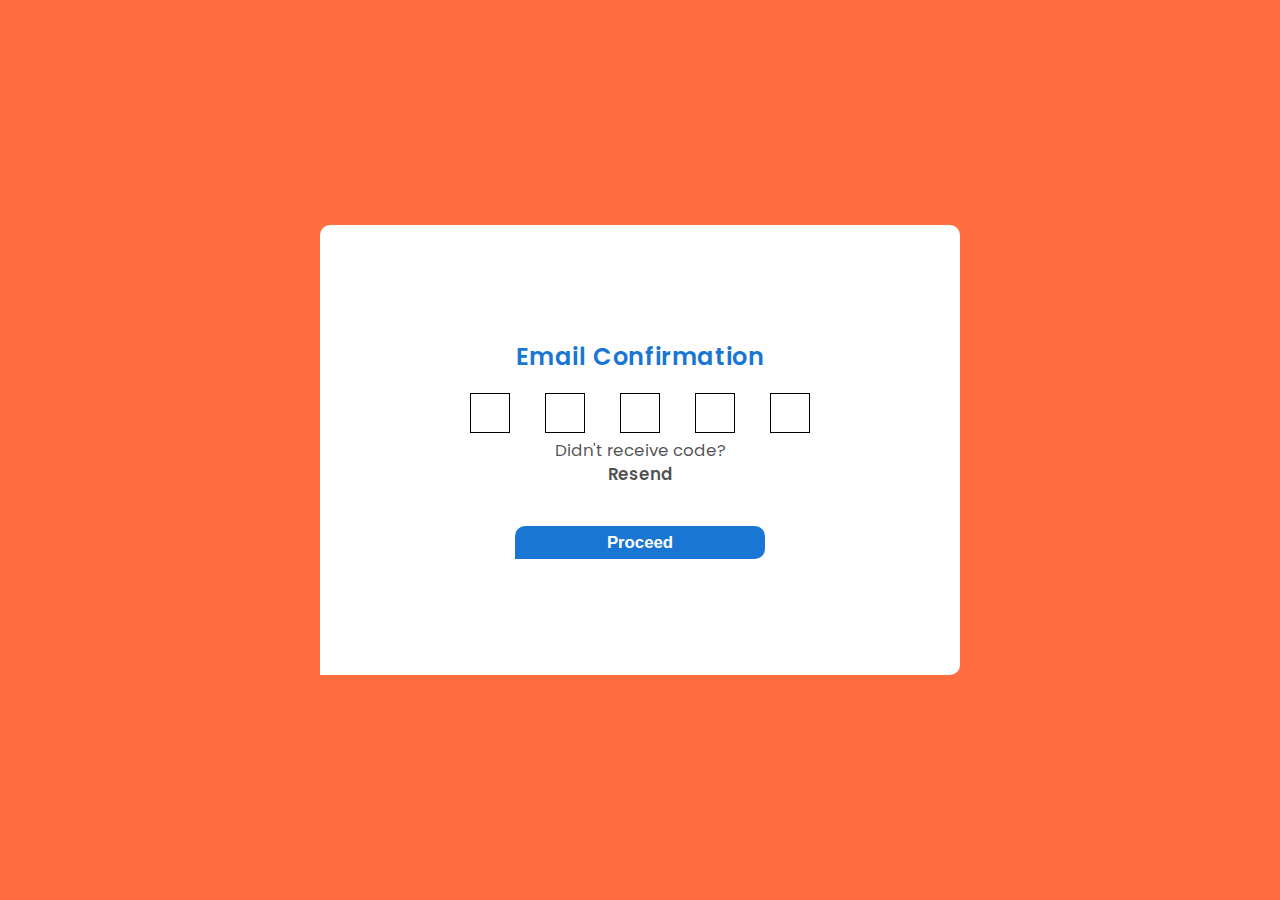
<file: Email_Verf/index.html>
<!DOCTYPE html>
<html lang="en">
<head>
    <meta charset="UTF-8">
    <meta http-equiv="X-UA-Compatible" content="IE=edge">
    <meta name="viewport" content="width=device-width, initial-scale=1.0">
    <link rel="preconnect" href="https://fonts.googleapis.com">
    <link rel="preconnect" href="https://fonts.gstatic.com" crossorigin>
    <link href="https://fonts.googleapis.com/css2?family=Poppins:wght@400;500;600;700&family=Quantico:ital@&family=Roboto:wght@300;400;500;700&display=swap" rel="stylesheet">
    <link rel="stylesheet" href="emailstyle.css">
    <title>Email Verification</title>
</head>
<body>
    <div class="email_verification_section">
        <div class="email_verification_section_inner">
            <h2>Email Confirmation</h2>
            <div class="input_box_container">
                <div class="input_box"></div>
                <div class="input_box"></div>
                <div class="input_box"></div>
                <div class="input_box"></div>
                <div class="input_box"></div>
            </div>
            <p class="light">Didn't receive code?</p>
            <p class="bold">Resend</p>

            <a href="/DuFanvar_Project/Home_Page/home_2.html"><button type="button" class="emailbtn">Proceed</button></a>
        </div>
    </div>
</body>
</html>
</file>
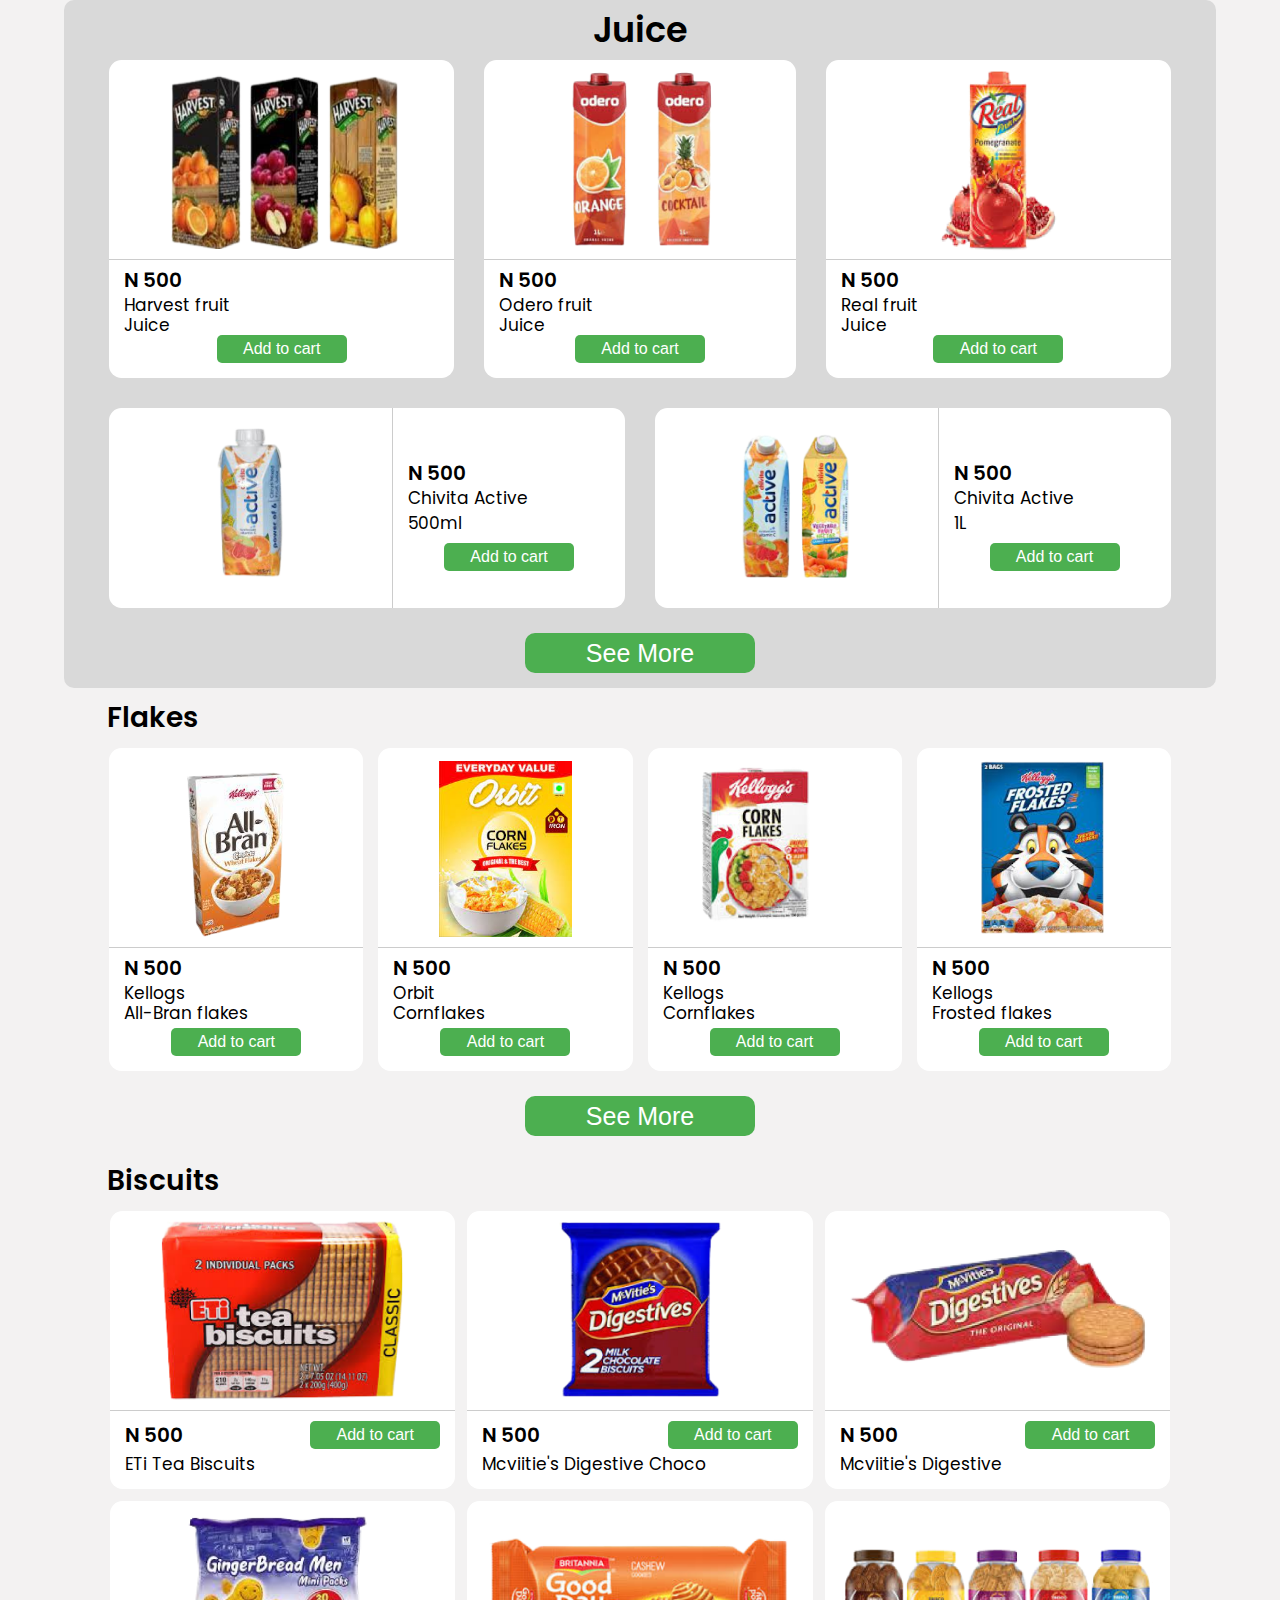
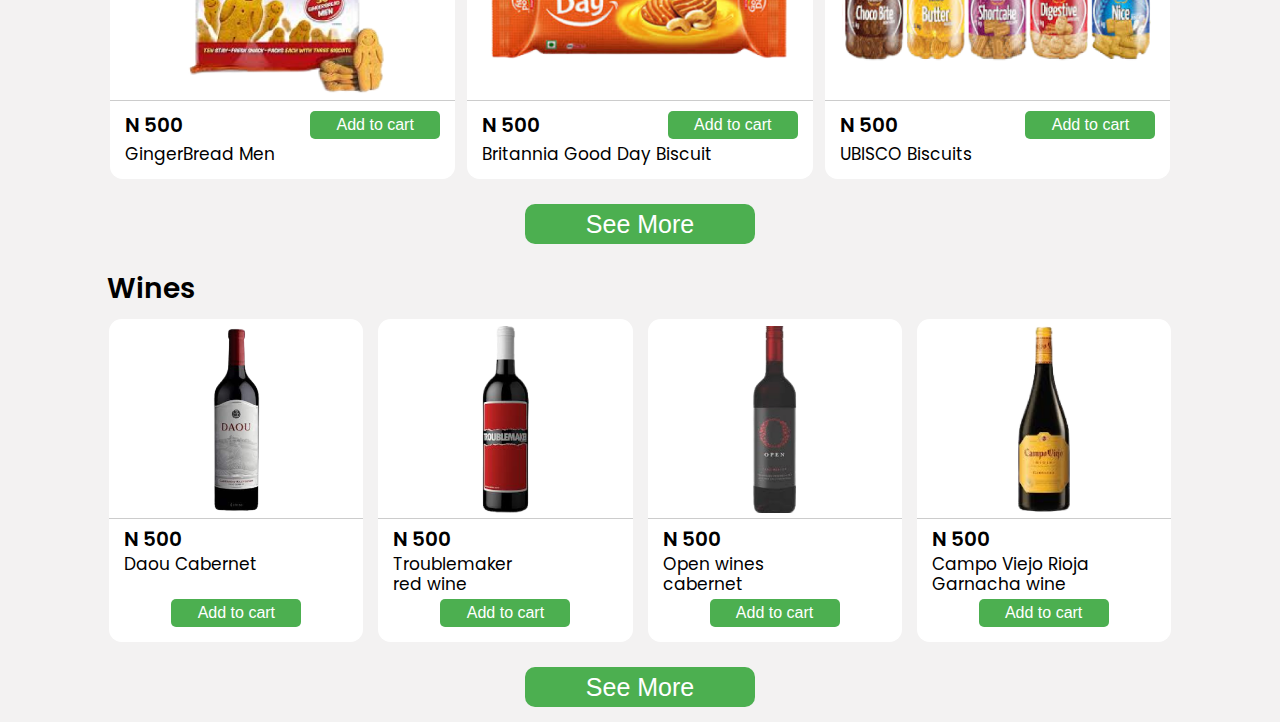
<file: Order/index.html>
<!DOCTYPE html>
<html lang="en">
<head>
    <meta charset="UTF-8">
    <meta http-equiv="X-UA-Compatible" content="IE=edge">
    <meta name="viewport" content="width=device-width, initial-scale=1.0">
    <link rel="preconnect" href="https://fonts.googleapis.com">
    <link rel="preconnect" href="https://fonts.gstatic.com" crossorigin>
    <link href="https://fonts.googleapis.com/css2?family=Poppins:wght@400;500;600;700&family=Quantico:ital@1&family=Roboto:wght@300;400;500;700&display=swap" rel="stylesheet">
    <link rel="stylesheet" href="order.css">
    <title>Order</title>
</head>
<body>
    <section class="header">

    </section>

    <section class="dufanvar_juice">
        <h1 class="text-center">Juice</h1>
        <div class="dufanvar_juice_row-3">
            <div class="dufanvar_juice_row-3_one">
                <div class="figure border-bottom">
                    <img src="/Images/dufanvar_harvest.png" alt="harvest juice" >
                </div>
                <div class="description">
                    <h1>N 500</h1>
                    <p>Harvest fruit <br>Juice</p>
                    <div class="button-container">
                        <button type="button" class="addBtn">Add to cart</button>
                    </div>
                </div>
            </div>
            <div class="dufanvar_juice_row-3_two">
                <div class="figure border-bottom">
                    <img src="/Images/dufanvar_odero.png" alt="Odero fruit juice">
                </div>
                <div class="description">
                    <h1>N 500</h1>
                    <p>Odero fruit <br>Juice</p>
                    <div class="button-container">
                        <button type="button" class="addBtn">Add to cart</button>
                    </div>
                </div>
            </div>
            <div class="dufanvar_juice_row-3_three">
                <div class="figure border-bottom" >
                    <img src="/Images/dufanvar_red.png" alt="Real fruit juice">
                </div>
                <div class="description">
                    <h1>N 500</h1>
                    <p>Real fruit <br>Juice</p>
                    <div class="button-container">
                        <button type="button" class="addBtn">Add to cart</button>
                    </div>
                </div>
            </div>
        </div>
        <div class="dufanvar_juice_row-2">
            <div class="dufanvar_juice_row-2_one">
                <div class="figure border-right">
                    <img src="/Images/dufanvar_active.png" alt="chivita active">
                </div>
                <div class="description des-width">
                    <h1>N 500</h1>
                    <p>Chivita Active</p>
                    <p class="margin-bottom">500ml</p>
                    <div class="button-container">
                        <button type="button" class="addBtn">Add to cart</button>
                    </div>
                </div>
            </div>
            <div class="dufanvar_juice_row-2_two">
                <div class="figure border-right">
                    <img src="/Images/dufanvar_active_2.png" alt="chivita active">
                </div>
                <div class="description des-width">
                    <h1>N 500</h1>
                    <p>Chivita Active</p>
                    <p class="margin-bottom">1L</p>
                    <div class="button-container">
                        <button type="button" class="addBtn">Add to cart</button>
                    </div>
                </div>
            </div>
        </div>

        <div class="button-container">
            <button type="button" class="seeBtn">See More</button>

        </div>
    </section>

    <section class="dufanvar_flakes">
        <h2>Flakes</h2>
        <div class="dufanvar_flakes-row">
            <div class="dufanvar_flakes-row_one">
                <div class="figure border-bottom">
                    <img src="/Images/dufanvar_all-bran_flakes.png" alt="Kellogs all-bran flakes" >
                </div>
                <div class="description">
                    <h1>N 500</h1>
                    <p>Kellogs <br>All-Bran flakes</p>
                    <div class="button-container">
                        <button type="button" class="addBtn">Add to cart</button>
                    </div>
                </div>
            </div>
            <div class="dufanvar_flakes-row_two">
                <div class="figure border-bottom">
                    <img src="/Images/dufanvar_orbit_flakes.png" alt="orbit cornflakes" >
                </div>
                <div class="description">
                    <h1>N 500</h1>
                    <p>Orbit <br>Cornflakes</p>
                    <div class="button-container">
                        <button type="button" class="addBtn">Add to cart</button>
                    </div>
                </div>
            </div>
            <div class="dufanvar_flakes-row_three">
                <div class="figure border-bottom">
                    <img src="/Images/dufanvar_kellogg_flakes.png" alt="Kellogs cornflakes" >
                </div>
                <div class="description">
                    <h1>N 500</h1>
                    <p>Kellogs <br>Cornflakes</p>
                    <div class="button-container">
                        <button type="button" class="addBtn">Add to cart</button>
                    </div>
                </div>
            </div>
            <div class="dufanvar_flakes-row_four">
                <div class="figure border-bottom">
                    <img src="/Images/dufanvar_foster_flakes.png" alt="Kellogs frosted flakes" >
                </div>
                <div class="description">
                    <h1>N 500</h1>
                    <p>Kellogs <br>Frosted flakes</p>
                    <div class="button-container">
                        <button type="button" class="addBtn">Add to cart</button>
                    </div>
                </div>
            </div>
        </div>

        <div class="button-container">
            <button type="button" class="seeBtn">See More</button>

        </div>
    </section>

    <section class="dufanvar_biscuits">
        <h2>Biscuits</h2>
        <div class="dufanvar_biscuits_row">
            <div class="dufanvar_biscuits_row_one">
                <div class="figure border-bottom">
                    <img src="/Images/dufanvar_Eti_biscuits.png" alt="ETi Tea Biscuits" >
                </div>
                <div class="description">
                    <div class="price">
                        <h1>N 500</h1>
                        <div class="button-container">
                            <button type="button" class="addBtn" >Add to cart</button>
                        </div>
                    </div>
                    <p>ETi Tea Biscuits</p>
                </div>
            </div>
            <div class="dufanvar_biscuits_row_two">
                <div class="figure border-bottom">
                    <img src="/Images/dufanvar_digestive_choco.png" alt="Mcviitie's Digestive choco" >
                </div>
                <div class="description">
                    <div class="price">
                        <h1>N 500</h1>
                        <div class="button-container">
                            <button type="button" class="addBtn" >Add to cart</button>
                        </div>
                    </div>
                    <p>Mcviitie's Digestive Choco</p>

                </div>
            </div>
            <div class="dufanvar_biscuits_row_three">
                <div class="figure border-bottom">
                    <img src="/Images/dufanvar_digestive.png" alt="Mcviitie's Digestive" >
                </div>
                <div class="description">
                    <div class="price">
                        <h1>N 500</h1>
                        <div class="button-container">
                            <button type="button" class="addBtn" >Add to cart</button>
                        </div>
                    </div>
                    <p>Mcviitie's Digestive</p>
                    
                </div>
            </div>
            <div class="dufanvar_biscuits_row_four">
                <div class="figure border-bottom">
                    <img src="/Images/dufanvar_ginger_bread.png" alt="ginger bread men" >
                </div>
                <div class="description">
                    <div class="price">
                        <h1>N 500</h1>
                        <div class="button-container">
                            <button type="button" class="addBtn" >Add to cart</button>
                        </div>
                    </div>
                    <p>GingerBread Men</p>
                    
                </div>
            </div>
            <div class="dufanvar_biscuits_row_five">
                <div class="figure border-bottom">
                    <img src="/Images/dufanvar_good_day.png" alt="Britannia Good day Biscuit" >
                </div>
                <div class="description">
                    <div class="price">
                        <h1>N 500</h1>
                        <div class="button-container">
                            <button type="button" class="addBtn" >Add to cart</button>
                        </div>
                    </div>
                    <p>Britannia Good Day Biscuit</p>
                </div>
            </div>
            <div class="dufanvar_biscuits_row_six">
                <div class="figure border-bottom">
                    <img src="/Images/dufanvar_ubisco.png" alt="UBISCO Biscuits" >
                </div>
                <div class="description">
                    <div class="price">
                        <h1>N 500</h1>
                        <div class="button-container">
                            <button type="button" class="addBtn" >Add to cart</button>
                        </div>
                    </div>
                    <p>UBISCO Biscuits</p>
                </div>
            </div>
        </div>
        <div class="button-container">
            <button type="button" class="seeBtn">See More</button>

        </div>
    </section>

    <section class="dufanvar_wines">
        <h2>Wines</h2>
        <div class="dufanvar_wines-row">
            <div class="dufanvar_wines-row_one">
                <div class="figure border-bottom">
                    <img src="/Images/dufanvar_daodu.png" alt="Daou Cabernet" >
                </div>
                <div class="description">
                    <h1>N 500</h1>
                    <p>Daou Cabernet<br> <br> </p>
                    <div class="button-container">
                        <button type="button" class="addBtn">Add to cart</button>
                    </div>
                </div>
            </div>
            <div class="dufanvar_wines-row_two">
                <div class="figure border-bottom">
                    <img src="/Images/dufanvar_red_wine.png" alt="Troublemaker red wine" >
                </div>
                <div class="description">
                    <h1>N 500</h1>
                    <p>Troublemaker <br>red wine</p>
                    <div class="button-container">
                        <button type="button" class="addBtn">Add to cart</button>
                    </div>
                </div>
            </div>
            <div class="dufanvar_wines-row_three">
                <div class="figure border-bottom">
                    <img src="/Images/dufanvar_open-wine.png" alt="open wines cabernet" >
                </div>
                <div class="description">
                    <h1>N 500</h1>
                    <p>Open wines<br> cabernet</p>
                    <div class="button-container">
                        <button type="button" class="addBtn">Add to cart</button>
                    </div>
                </div>
            </div>
            <div class="dufanvar_wines-row_four">
                <div class="figure border-bottom">
                    <img src="/Images/dufanvar_garnacha_wine.png" alt="campo viejo rioja garnacha wine" >
                </div>
                <div class="description">
                    <h1>N 500</h1>
                    <p>Campo Viejo Rioja <br>Garnacha wine</p>
                    <div class="button-container">
                        <button type="button" class="addBtn">Add to cart</button>
                    </div>
                </div>
            </div>
        </div>

        <div class="button-container">
            <button type="button" class="seeBtn">See More</button>

        </div>
    </section>

    <section class="footer">
        
    </section>
</body>
</html>
</file>
<file: Email_Verf/emailstyle.css>
* {
  padding: 0;
  margin: 0;
  -webkit-box-sizing: border-box;
          box-sizing: border-box;
}

body {
  font-family: "Poppins", sans-serif;
  font-style: normal;
}

.email_verification_section {
  display: -webkit-box;
  display: -ms-flexbox;
  display: flex;
  -webkit-box-pack: center;
      -ms-flex-pack: center;
          justify-content: center;
  -webkit-box-align: center;
      -ms-flex-align: center;
          align-items: center;
  background-color: #ff6e40;
  width: 100%;
  height: 100vh;
}

.email_verification_section_inner {
  display: -webkit-box;
  display: -ms-flexbox;
  display: flex;
  -webkit-box-orient: vertical;
  -webkit-box-direction: normal;
      -ms-flex-direction: column;
          flex-direction: column;
  -webkit-box-align: center;
      -ms-flex-align: center;
          align-items: center;
  -webkit-box-pack: center;
      -ms-flex-pack: center;
          justify-content: center;
  background-color: #ffffff;
  width: 50%;
  height: 50%;
  border-radius: 10px 10px 10px 0;
}

.email_verification_section_inner h2 {
  font-weight: 600;
  font-size: 1.5rem;
  /* 24px */
  line-height: 2rem;
  letter-spacing: 0.025em;
  color: #1976d2;
}

.email_verification_section_inner .input_box_container {
  display: -webkit-box;
  display: -ms-flexbox;
  display: flex;
  -webkit-box-pack: center;
      -ms-flex-pack: center;
          justify-content: center;
  -webkit-box-align: center;
      -ms-flex-align: center;
          align-items: center;
  gap: 35px;
  margin-top: 20px;
  margin-bottom: 5px;
}

.email_verification_section_inner .input_box_container .input_box {
  width: 40px;
  height: 40px;
  border: 1px solid #000000;
}

.email_verification_section_inner p {
  font-size: 1.05rem;
  /* 16px */
  line-height: 1.5rem;
  color: rgba(0, 0, 0, 0.69);
}

.email_verification_section_inner .light {
  font-weight: 400;
}

.email_verification_section_inner .bold {
  font-weight: 600;
}

.email_verification_section_inner .emailbtn {
  color: #ffffff;
  background: #1976d2;
  border-radius: 10px 10px 10px 0;
  border: none;
  font-size: 1.05rem;
  line-height: 1.5rem;
  font-weight: 600;
  width: 250px;
  height: 32.5px;
  margin-top: 40px;
}

@media (max-width: 700px) {
  .email_verification_section {
    background-position: center;
    background-size: cover;
    background-repeat: no-repeat;
  }
  .email_verification_section_inner {
    -ms-flex-preferred-size: 80%;
        flex-basis: 80%;
    height: 45%;
  }
  .email_verification_section_inner h2 {
    font-size: 1.125rem;
  }
  .email_verification_section_inner p {
    font-size: 1rem;
  }
  .email_verification_section .input_box_container {
    gap: 20px;
  }
  .email_verification_section .input_box_container .input_box {
    width: 27.5px;
    height: 27.5px;
  }
  .email_verification_section .emailbtn {
    width: 150px;
    height: 30px;
    margin-top: 20px;
    font-size: 1.125rem;
  }
}

@media (max-width: 430px) {
  .email_verification_section {
    background-image: url(/Images/email-verification-bg.jpg);
    min-height: 800px;
  }
}
/*# sourceMappingURL=emailstyle.css.map */
</file>
<file: Order/order.css>
* {
  padding: 0;
  margin: 0;
  -webkit-box-sizing: border-box;
          box-sizing: border-box;
}

body {
  font-family: "Poppins", sans-serif;
  font-style: normal;
  background-color: rgba(226, 223, 223, 0.4);
}

.button-container {
  -webkit-box-align: center;
      -ms-flex-align: center;
          align-items: center;
  display: -webkit-box;
  display: -ms-flexbox;
  display: flex;
  -webkit-box-pack: center;
      -ms-flex-pack: center;
          justify-content: center;
}

.button-container .seeBtn {
  background-color: #4caf50;
  color: #ffffff;
  font-weight: 500;
  font-size: 25px;
  line-height: 20px;
  padding: 10px 14px;
  border-radius: 10px;
  border: none;
  outline: none;
  width: 230px;
  margin-top: 25px;
  margin-bottom: 15px;
}

.addBtn {
  background-color: #4caf50;
  color: #ffffff;
  font-weight: 400;
  font-size: 16px;
  padding: 5px 15px;
  border-radius: 5px;
  border: none;
  outline: none;
  width: 130px;
}

.description {
  position: relative;
  top: 0;
  padding: 15px;
}

.description h1 {
  font-weight: 600;
  font-size: 20px;
  line-height: 20px;
}

.description p {
  font-weight: 400;
  font-size: 17px;
  line-height: 20px;
  margin-top: 5px;
}

.border-bottom {
  border-bottom: 1px solid rgba(0, 0, 0, 0.2);
  margin-bottom: -5px;
}

.figure {
  display: -webkit-box;
  display: -ms-flexbox;
  display: flex;
  -webkit-box-pack: center;
      -ms-flex-pack: center;
          justify-content: center;
  -webkit-box-align: end;
      -ms-flex-align: end;
          align-items: flex-end;
  height: 200px;
}

.dufanvar_juice {
  width: 90%;
  background-color: #d9d9d9;
  margin: auto;
  border-radius: 10px;
}

.dufanvar_juice .text-center {
  text-align: center;
  font-weight: 600;
  font-size: 35px;
  line-height: 60px;
}

.dufanvar_juice .des-width {
  width: 45%;
  height: 160px;
}

.dufanvar_juice_row-3 {
  display: -ms-grid;
  display: grid;
  -ms-grid-columns: 30% 27% 30%;
      grid-template-columns: 30% 27% 30%;
  -webkit-box-pack: center;
      -ms-flex-pack: center;
          justify-content: center;
  gap: 30px;
}

.dufanvar_juice_row-3 [class^='dufanvar_juice_row-3_'] {
  background-color: #ffffff;
  border-radius: 12.5px;
}

.dufanvar_juice_row-3_one img {
  width: 70%;
  height: 175px;
  margin-bottom: 10px;
}

.dufanvar_juice_row-3_two img {
  width: 60%;
  height: 205px;
}

.dufanvar_juice_row-3_three img {
  width: 100%;
  height: 180px;
  margin-bottom: 8px;
}

.dufanvar_juice_row-2 {
  display: -ms-grid;
  display: grid;
  -ms-grid-columns: 44.75% 44.75%;
      grid-template-columns: 44.75% 44.75%;
  -webkit-box-pack: center;
      -ms-flex-pack: center;
          justify-content: center;
  gap: 30px;
  margin-top: 30px;
}

.dufanvar_juice_row-2 [class^='dufanvar_juice_row-2_'] {
  display: -webkit-box;
  display: -ms-flexbox;
  display: flex;
  -webkit-box-align: end;
      -ms-flex-align: end;
          align-items: flex-end;
  background-color: #ffffff;
  border-radius: 12.5px;
}

.dufanvar_juice_row-2 [class^='dufanvar_juice_row-2_'] .border-right {
  border-right: 1px solid rgba(0, 0, 0, 0.2);
  width: 55%;
}

.dufanvar_juice_row-2 .margin-bottom {
  margin-bottom: 10px;
}

.dufanvar_juice_row-2_one img {
  width: 62%;
  margin-bottom: 30px;
}

.dufanvar_juice_row-2_two img {
  width: 65%;
  margin-bottom: 30px;
}

h2 {
  margin-left: 107px;
  font-weight: 600;
  font-size: 28px;
  line-height: 60px;
}

.dufanvar_flakes-row {
  display: -ms-grid;
  display: grid;
  -ms-grid-columns: (19.85%)[4];
      grid-template-columns: repeat(4, 19.85%);
  -webkit-box-pack: center;
      -ms-flex-pack: center;
          justify-content: center;
  gap: 15px;
}

.dufanvar_flakes-row [class^='dufanvar_flakes-row_'] {
  background-color: #ffffff;
  border-radius: 12.5px;
}

.dufanvar_flakes-row p {
  margin-bottom: 5px;
}

.dufanvar_flakes-row_one img {
  width: 65%;
  margin-bottom: 10px;
}

.dufanvar_flakes-row_two img {
  width: 52.5%;
  margin-bottom: 10px;
}

.dufanvar_flakes-row_three img {
  width: 100%;
  margin-bottom: -20px;
}

.dufanvar_flakes-row_four img {
  width: 70%;
  margin-bottom: 8px;
}

.dufanvar_biscuits_row {
  display: -ms-grid;
  display: grid;
  -ms-grid-columns: (27%)[3];
      grid-template-columns: repeat(3, 27%);
  -webkit-box-pack: center;
      -ms-flex-pack: center;
          justify-content: center;
  gap: 12px;
}

.dufanvar_biscuits_row [class^='dufanvar_biscuits_row_'] {
  background-color: #ffffff;
  border-radius: 12.5px;
}

.dufanvar_biscuits_row .price {
  display: -webkit-box;
  display: -ms-flexbox;
  display: flex;
  -webkit-box-pack: justify;
      -ms-flex-pack: justify;
          justify-content: space-between;
  -webkit-box-align: center;
      -ms-flex-align: center;
          align-items: center;
}

.dufanvar_biscuits_row_one img {
  width: 70%;
  margin-bottom: 8px;
}

.dufanvar_biscuits_row_two img {
  width: 62.5%;
  margin-bottom: 8px;
}

.dufanvar_biscuits_row_three img {
  width: 90%;
}

.dufanvar_biscuits_row_four img {
  width: 70%;
  margin-bottom: -25px;
}

.dufanvar_biscuits_row_five img {
  width: 90%;
  margin-bottom: 30px;
}

.dufanvar_biscuits_row_six img {
  width: 90%;
  margin-bottom: 27px;
  height: 135px;
}

.dufanvar_wines-row {
  display: -ms-grid;
  display: grid;
  -ms-grid-columns: (19.85%)[4];
      grid-template-columns: repeat(4, 19.85%);
  -webkit-box-pack: center;
      -ms-flex-pack: center;
          justify-content: center;
  gap: 15px;
}

.dufanvar_wines-row [class^='dufanvar_wines-row_'] {
  background-color: #ffffff;
  border-radius: 12.5px;
}

.dufanvar_wines-row p {
  margin-bottom: 5px;
}

.dufanvar_wines-row_one img {
  width: 18.5%;
  margin-bottom: 5px;
}

.dufanvar_wines-row_two img {
  width: 52.5%;
  margin-bottom: 5px;
}

.dufanvar_wines-row_three img {
  width: 48.5%;
  margin-bottom: 5px;
}

.dufanvar_wines-row_four img {
  width: 68.5%;
  margin-bottom: 1px;
}
/*# sourceMappingURL=order.css.map */
</file>
